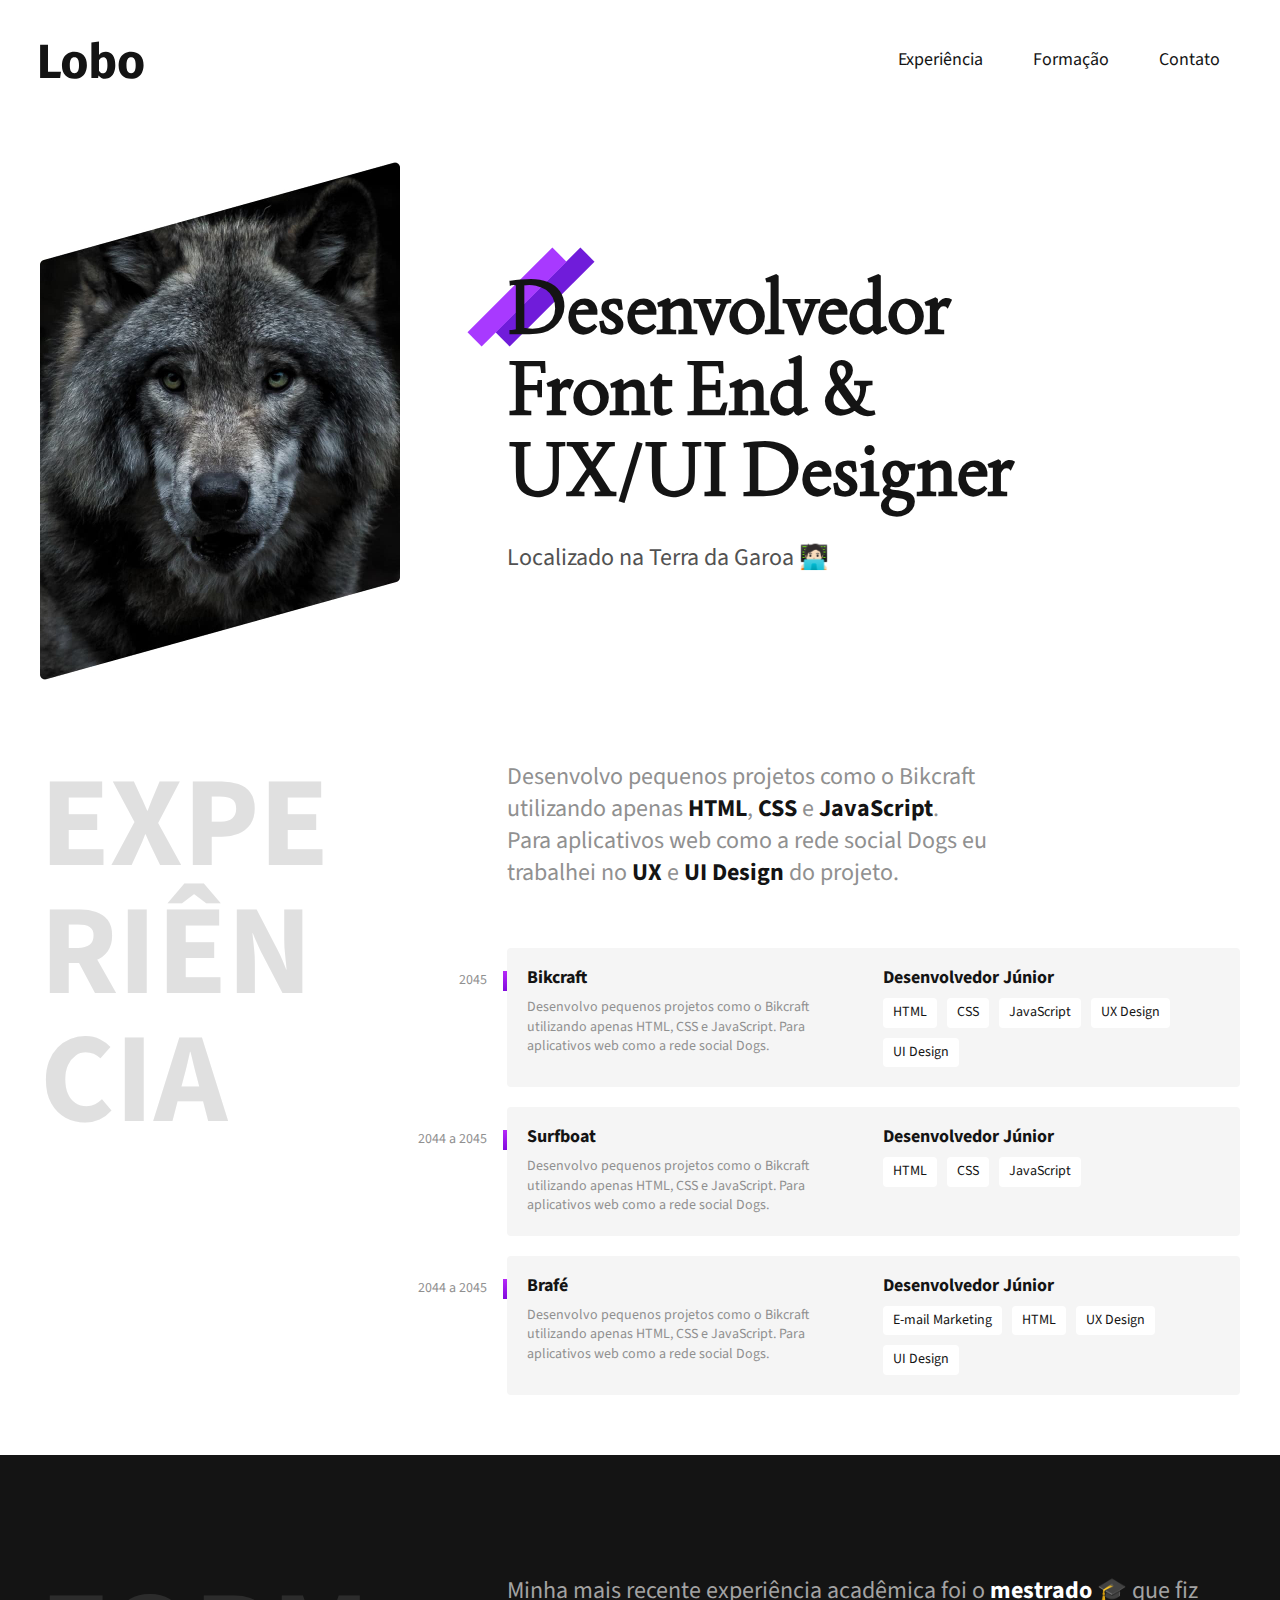
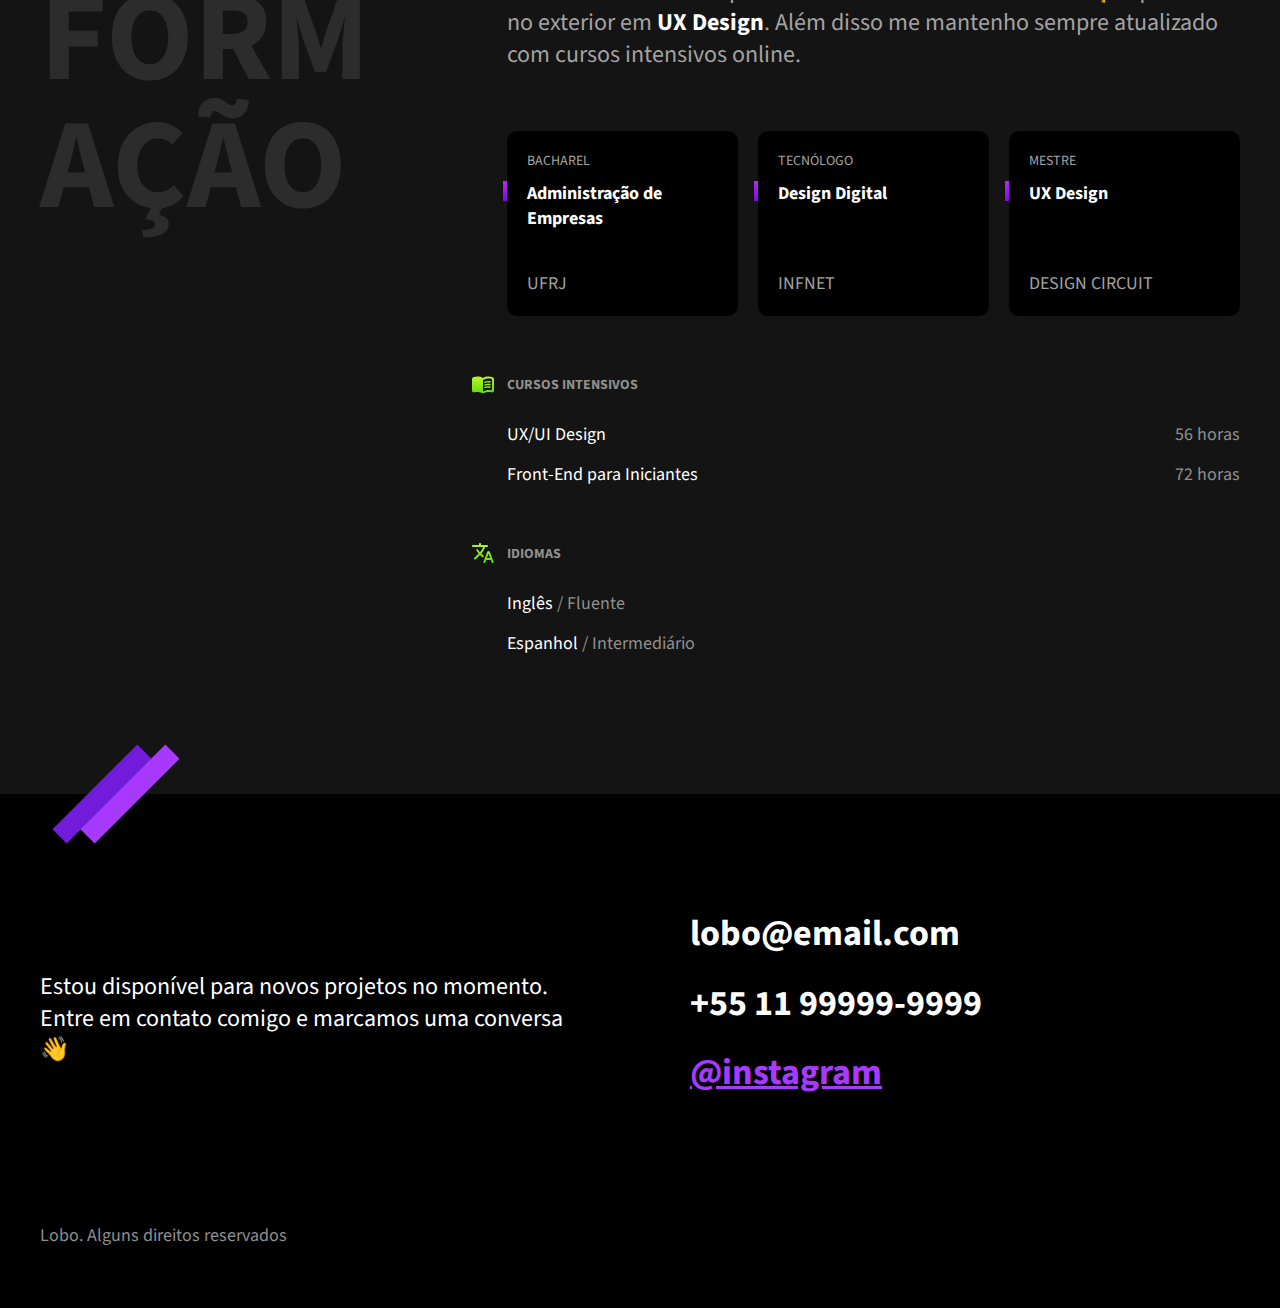
<file: index.html>
<!DOCTYPE html>
<html lang="pt-br">

<head>
  <meta charset="UTF-8">
  <meta name="viewport" content="width=device-width, initial-scale=1.0">
  <link rel="stylesheet" href="./css/style.min.css">
  <title>Lobo - Desenvolvedor e UX/UI Designer de São Paulo</title>
  <meta name="description" content="Desenvolvedor Front-End e UX/UI Designer, localizado na terra da garoa.">
  <link rel="icon" href="./imgs/favicon.svg" type="image/svg+xml">
</head>

<body>

  <header class="header">
    <img src="./imgs/marca.svg" alt="Logo do Lobo" width="104" height="38">
    <nav>
      <ul class="header-menu">
        <li><a href="#experiencia">Experiência</a></li>
        <li><a href="#formacao">Formação</a></li>
        <li><a href="#contato">Contato</a></li>
      </ul>
    </nav>
  </header>

  <main class="introducao">
    <img src="./imgs/perfil.jpg" alt="Um Lobo Cinza" width="360" height="520">
    <div>
      <h1>Desenvolvedor<br> Front End &<br> UX/UI Designer</h1>
      <p>Localizado na Terra da Garoa 🧑🏻‍💻</p>
    </div>
  </main>

  <section class="experiencia" id="experiencia" aria-label="Experiência">

    <h2 class="subtitulo">Experiência</h2>

    <div>

      <p class="experiencia-texto">Desenvolvo pequenos projetos como o Bikcraft utilizando apenas <strong>HTML</strong>, <strong>CSS</strong> e <strong>JavaScript</strong>. Para aplicativos web como a rede social Dogs eu trabalhei no <strong>UX</strong> e <strong>UI Design</strong> do projeto.</p>

      <div class="empresa">
        <span class="empresa-ano">2045</span>
        <h3 class="empresa-titulo">Bikcraft</h3>
        <span class="empresa-titulo"> Desenvolvedor Júnior</span>
        <p class="empresa-texto">Desenvolvo pequenos projetos como o Bikcraft utilizando apenas HTML, CSS e JavaScript. Para aplicativos web como a rede social Dogs.</p>
        <ul class="empresa-habilidades">
          <li>HTML</li>
          <li>CSS</li>
          <li>JavaScript</li>
          <li>UX Design</li>
          <li>UI Design</li>
        </ul>
      </div>

      <div class="empresa">
        <span class="empresa-ano">2044 a 2045</span>
        <h3 class="empresa-titulo">Surfboat</h3>
        <span class="empresa-titulo"> Desenvolvedor Júnior</span>
        <p class="empresa-texto">Desenvolvo pequenos projetos como o Bikcraft utilizando apenas HTML, CSS e JavaScript. Para aplicativos web como a rede social Dogs.</p>
        <ul class="empresa-habilidades">
          <li>HTML</li>
          <li>CSS</li>
          <li>JavaScript</li>
        </ul>
      </div>

      <div class="empresa">
        <span class="empresa-ano">2044 a 2045</span>
        <h3 class="empresa-titulo">Brafé</h3>
        <span class="empresa-titulo"> Desenvolvedor Júnior</span>
        <p class="empresa-texto">Desenvolvo pequenos projetos como o Bikcraft utilizando apenas HTML, CSS e JavaScript. Para aplicativos web como a rede social Dogs.</p>
        <ul class="empresa-habilidades">
          <li>E-mail Marketing</li>
          <li>HTML</li>
          <li>UX Design</li>
          <li>UI Design</li>
        </ul>
      </div>

    </div>
  </section>

  <section class="formacao" id="formacao" aria-label="Formação">

    <div class="formacao-container">

      <h2 class="subtitulo">Formação</h2>

      <div>
        <p class="formacao-texto">Minha mais recente experiência acadêmica foi o <strong>mestrado</strong> 🎓 que fiz no exterior em <strong>UX Design</strong>. Além disso me mantenho sempre atualizado com cursos intensivos online.</p>
        <ul class="faculdade-lista">
          <li class="faculdade">
            <span class="faculdade-tipo">Bacharel</span>
            <h3 class="faculdade-curso">Administração de Empresas</h3>
            <span class="faculdade-instituicao">UFRJ</span>
          </li>
          <li class="faculdade">
            <span class="faculdade-tipo">Tecnólogo</span>
            <h3 class="faculdade-curso">Design Digital</h3>
            <span class="faculdade-instituicao">Infnet</span>
          </li>
          <li class="faculdade">
            <span class="faculdade-tipo">Mestre</span>
            <h3 class="faculdade-curso">UX Design</h3>
            <span class="faculdade-instituicao">Design Circuit</span>
          </li>
        </ul>

        <div class="formacao-extra">
          <div class="cursos">
            <h3>Cursos Intensivos</h3>
            <ul>
              <li>UX/UI Design <span>56 horas</span></li>
              <li>Front-End para Iniciantes <span>72 horas</span></li>
            </ul>
          </div>

          <div class="idiomas">
            <h3>Idiomas</h3>
            <ul>
              <li>Inglês <span>/ Fluente</span></li>
              <li>Espanhol <span>/ Intermediário</span></li>
            </ul>
          </div>

        </div>
      </div>

    </div>

  </section>

  <footer class="footer" id="contato">

    <div class="footer-container">
      <p class="footer-texto">Estou disponível para novos projetos no momento. Entre em contato comigo e marcamos uma conversa 👋</p>
      <ul class="footer-contato">
        <li>lobo@email.com</li>
        <li>+55 11 99999-9999</li>
        <li><a href="/">@instagram</a></li>
      </ul>
      <p class="footer-copy">Lobo. Alguns direitos reservados</p>
    </div>

  </footer>

</body>

</html>
</file>
<file: css/style.min.css>
@import url(https://fonts.googleapis.com/css2?family=Joan&family=Source+Sans+Pro:wght@300;400;600;700;900&display=swap);body{font-family:"Source Sans Pro",Arial,Helvetica,sans-serif;margin:0;color:#141414}h1,h2,h3,p{margin:0}ul{margin:0;padding:0;list-style:none}img{max-width:100%;height:auto;display:block}.subtitulo{font-size:8rem;line-height:1;text-transform:uppercase;word-break:break-all;max-width:5ch}@media (max-width:800px){.subtitulo{font-size:3rem;text-transform:capitalize;max-width:initial}}.header{max-width:1200px;margin:0 auto;padding:40px 20px;display:flex;justify-content:space-between;align-items:center}.header-menu{display:flex;flex-wrap:wrap;gap:10px}.header-menu a{font-size:1.125rem;line-height:1.3rem;padding:10px 20px;text-decoration:none;color:#141414;display:block}@media (max-width:800px){header{flex-direction:column;gap:30px;padding:20px}.header a{background:#dbadff;border-radius:5px}.header-menu{justify-content:center}}@media (max-width:500px){.header{padding:30px 20px 0}}.introducao{max-width:1200px;padding:40px 20px;margin:0 auto;display:grid;grid-template-columns:1fr 2fr;gap:100px;align-items:center}.introducao h1{font-size:4.5rem;line-height:1.125;font-family:Joan,Arial,Helvetica,sans-serif;margin-bottom:30px;position:relative}.introducao p{font-size:1.5rem;color:#525252}.introducao h1::after{content:"";position:absolute;width:120px;height:20px;background:#a839ff;transform:rotate(-45deg);top:20px;left:-50px;z-index:-1}.introducao h1::before{content:"";position:absolute;width:120px;height:20px;background:#701cda;transform:rotate(-45deg);top:20px;left:-22px;z-index:-1}@media (max-width:1000px){.introducao h1{font-size:3rem}}@media (max-width:800px){.introducao{grid-template-columns:1fr 1fr;gap:50px}.introducao h1{font-size:2rem}.introducao h1::before{width:30px;height:10px;top:10px}.introducao h1::after{width:30px;height:10px;top:10px;left:-10px}}@media (max-width:500px){.introducao{display:flex;flex-wrap:wrap;flex-direction:column-reverse;gap:30px}.introducao h1{font-size:2.5rem}}.experiencia{max-width:1200px;padding:40px 20px;margin:0 auto;display:grid;grid-template-columns:1fr 2fr;gap:100px}.experiencia .subtitulo{color:#e0e0e0}.experiencia .experiencia-texto{font-size:1.5rem;line-height:1.33;max-width:40ch;margin-bottom:60px;color:#909090}.experiencia-texto strong{color:#141414}.empresa{display:grid;grid-template-columns:1fr 1fr;gap:10px 20px;padding:20px;margin-bottom:20px;background:#f5f5f5;border-radius:4px;position:relative}.empresa::before{content:"";display:block;width:4px;height:20px;background:linear-gradient(180deg,#b629f8 0,#800add 100%);position:absolute;top:23px;left:-4px}.empresa-ano{position:absolute;top:22px;left:-100px;color:#909090;font-size:.875rem;text-align:right;width:80px}.empresa-titulo{font-size:1.125rem;line-height:1.1;font-weight:700}.empresa-texto{font-size:.875rem;color:#909090;line-height:1.4}.empresa-habilidades{display:flex;flex-wrap:wrap;gap:10px;align-content:start}.empresa-habilidades li{font-size:.875rem;line-height:1.4;background:#fff;border-radius:4px;padding:5px 10px}@media (max-width:800px){.experiencia{grid-template-columns:1fr;gap:40px}.experiencia .subtitulo{color:#141414}.experiencia .experiencia-texto{font-size:1.25rem}.empresa-ano{position:initial;order:1;width:initial;text-align:left;background:#a839ff;color:#f5f5f5;padding:15px;border-radius:5px;display:flex;justify-content:center}}@media (max-width:400px){.empresa{grid-template-columns:1fr}.empresa-titulo{font-size:1.5rem}.empresa span{font-size:1.25rem}.empresa-ano{background:#eee;color:#141414}}.formacao{background:#141414;color:#fff}.formacao-container{max-width:1200px;padding:120px 20px;margin:0 auto;display:grid;grid-template-columns:1fr 2fr;gap:100px;position:relative}.formacao-container::after{content:"";position:absolute;width:120px;height:20px;background:#a839ff;transform:rotate(-45deg);bottom:-10px;left:calc(50% - 570px)}.formacao-container::before{content:"";position:absolute;width:120px;height:20px;background:#701cda;transform:rotate(-45deg);bottom:-10px;left:calc(50% - 598px)}.formacao .subtitulo{color:#fff;opacity:.1}.formacao-texto{font-size:1.5rem;line-height:1.33;max-width:60ch;margin-bottom:60px;color:#a3a3a3}.formacao-texto strong{color:#fff}.faculdade-lista{display:flex;flex-wrap:wrap;gap:20px;margin-bottom:60px}.faculdade-lista li{display:flex;background:#000;padding:20px;border-radius:10px;position:relative}.faculdade-lista li::before{content:"";display:block;width:4px;height:20px;background:linear-gradient(180deg,#b629f8 0,#800add 100%);position:absolute;top:50px;left:-4px}.faculdade{display:flex;flex-direction:column;flex:1}.faculdade-tipo{font-size:.875rem;color:#a3a3a3;text-transform:uppercase;margin-bottom:10px}.faculdade-curso{font-size:1.125rem;flex:1}.faculdade-instituicao{font-size:1.125rem;color:#a3a3a3;text-transform:uppercase;margin-top:40px}.cursos{margin-bottom:60px}.formacao-extra h3{font-size:.875rem;line-height:1.4;color:#8f8f8f;text-transform:uppercase;margin-bottom:30px;position:relative}.formacao-extra h3::before{content:"";display:block;width:24px;height:24px;position:absolute;top:-4px;left:-36px}.cursos h3::before{background:url("../imgs/cursos.svg") no-repeat center}.idiomas h3::before{background:url("../imgs/idiomas.svg") no-repeat center}.formacao-extra li{font-size:1.125rem;line-height:1.1;margin-bottom:20px}.formacao-extra span{color:#8f8f8f}.cursos li{display:flex;justify-content:space-between}@media (max-width:800px){.formacao-container{grid-template-columns:1fr;padding:60px 20px;gap:40px}.formacao .subtitulo{opacity:1}.formacao-texto{font-size:1.25rem}.faculdade-lista{flex-direction:column}.formacao-extra h3::before{position:initial;margin-bottom:10px}}.footer{background:#000}.footer-container{max-width:1200px;padding:120px 20px 60px 20px;margin:0 auto;display:grid;grid-template-columns:1fr 1fr;gap:100px;align-items:center}.footer-texto{font-size:1.5rem;line-height:1.33;color:#fff}.footer-contato li{font-weight:700;font-size:2.25rem;line-height:1.1;color:#fff;margin-bottom:30px}.footer-contato li a{color:#a839ff;transition:.3s}.footer-contato li a:hover{color:#fff}.footer-copy{grid-column:1/-1;font-size:1.125rem;color:#8f8f8f}@media (max-width:800px){.footer-container{grid-template-columns:1fr;gap:40px;padding:60px 20px}.footer-contato li{font-size:1.5rem}}
</file>
